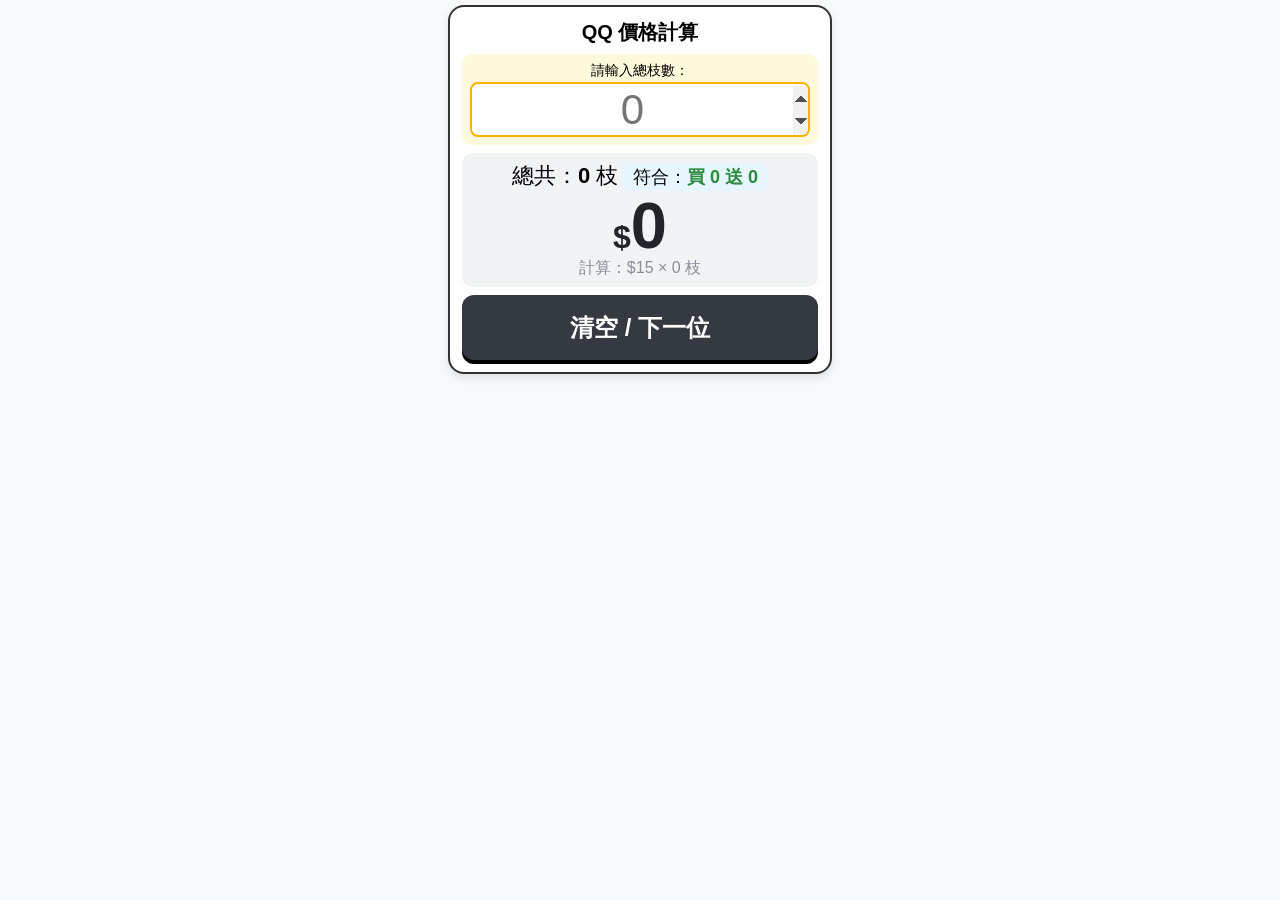
<file: QQC15/index.html>
<!DOCTYPE html>
<html lang="zh-TW">
<head>
  <meta charset="UTF-8">
  <meta name="viewport" content="width=device-width, initial-scale=1.0, maximum-scale=1.0, user-scalable=no, viewport-fit=cover">
  <title>QQ價格試算 - 最終版</title>
  <link rel="stylesheet" href="./style.css">
  <script src="https://cdnjs.cloudflare.com/ajax/libs/jquery/3.6.0/jquery.min.js"></script>
</head>
<body>

<div class="container">
  <div class="QQ-card">
    <h1 class="main-title">QQ 價格計算</h1>
    
    <div class="input-section">
      <p>請輸入總枝數：</p>
      <input id='totalQtyInput' type="number" class="quantity-input" placeholder="0" autofocus inputmode="numeric">
    </div>

    <div id="hintArea" class="hint-box" style="display: none;">
      <div id="hintText" class="hint-text"></div>
    </div>

    <div id="resultArea" class="result-display">
      <div class="count-summary">
        <span class="total-text">總共：<b id="displayTotal">0</b> 枝</span>
        <div class="promo-detail">
          符合：<span id="promoText" style="color: #2b8a3e; font-weight: bold;">買 0 送 0</span>
        </div>
      </div>
      
      <div class="price-summary">
        <div class="total-price">
          <span class="currency">$</span><span id="finalTotal">0</span>
        </div>
        <div class="formula">計算：$15 × <span id="calcPaid">0</span> 枝</div>
      </div>
    </div>

    <button type="button" id="resetBtn" class="reset-btn">清空 / 下一位</button>
  </div>
</div>

<script src="./script.js"></script>
</body>
</html>
</file>
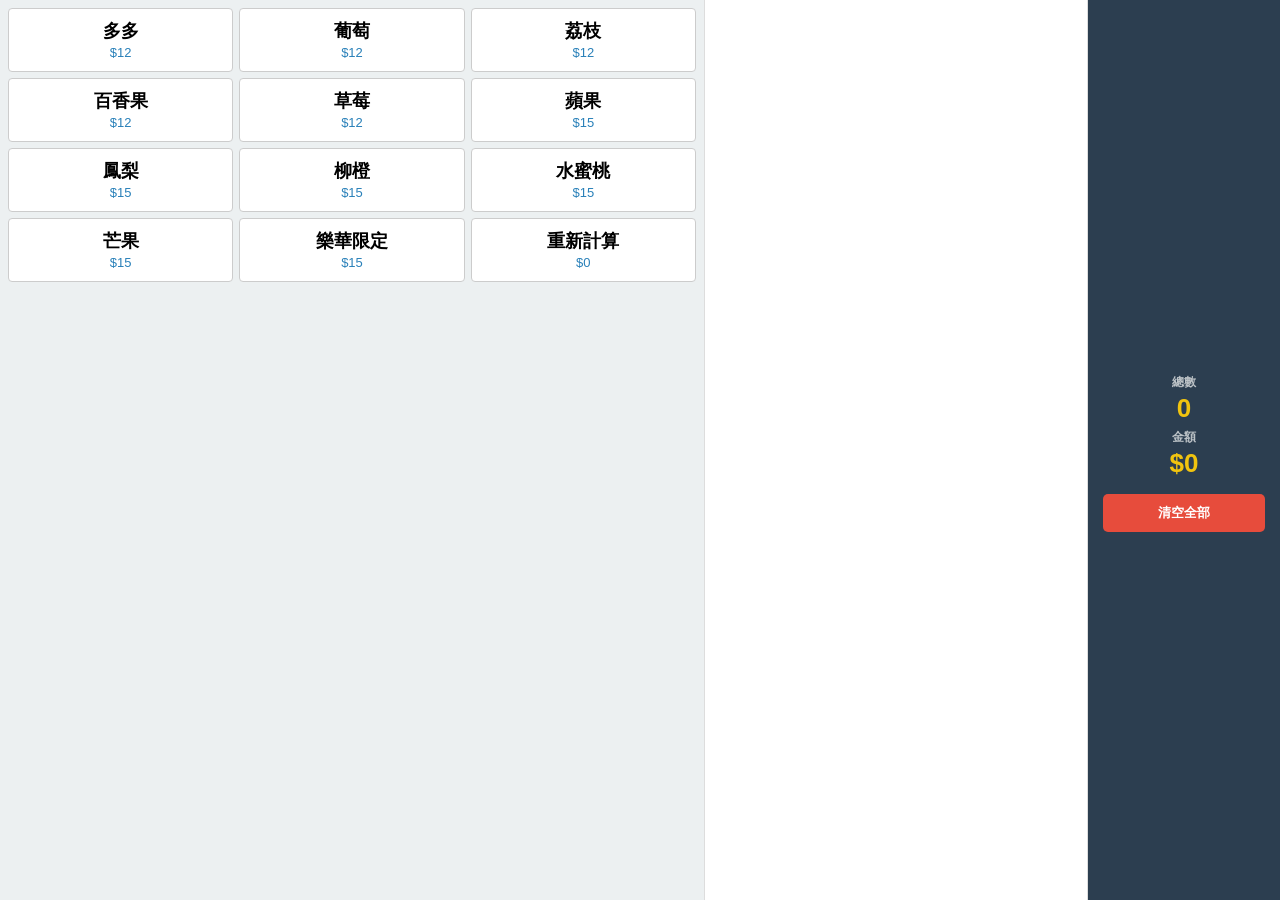
<file: QQPOS12/index.html>
<!DOCTYPE html>
<html>
<head>
    <title>話拳寒天Q棒-士林店</title>
    <meta charset="utf-8">
    <meta name="viewport" content="width=device-width, initial-scale=1.0, maximum-scale=1.5">
    <link rel="stylesheet" href="JS-POS.css"/>
</head>
<body>
    <div id="poslist"></div>
    <div id="poscart"></div>
    <div id="postotal"></div>
    <script src="JS-POS.js"></script>
</body>
</html>
</file>
<file: QQC15/style.css>
* {
  box-sizing: border-box;
  margin: 0;
  padding: 0;
  -webkit-tap-highlight-color: transparent;
}

html, body {
  height: 100%;
  overflow: hidden; /* 防止鍵盤彈出時產生多餘捲動 */
  background-color: #f8f9fa;
}

body {
  font-family: -apple-system, "Microsoft JhengHei", sans-serif;
  display: flex;
  justify-content: center;
  align-items: flex-start;
  padding-top: 5px; /* 極致壓縮頂部間距 */
}

.container {
  width: 100%;
  max-width: 400px;
  padding: 0 8px;
}

.QQ-card {
  background: #fff;
  border: 2px solid #333;
  border-radius: 16px;
  padding: 12px;
  text-align: center;
  box-shadow: 0 4px 10px rgba(0,0,0,0.1);
}

.main-title {
  font-size: 20px;
  margin-bottom: 8px;
}

.input-section {
  background: #fff9db;
  padding: 8px;
  border-radius: 10px;
  margin-bottom: 8px;
}

.input-section p { font-size: 14px; margin-bottom: 2px; }

.quantity-input {
  width: 100%;
  font-size: 42px;
  text-align: center;
  border: 2px solid #fab005;
  border-radius: 8px;
  outline: none;
  height: 55px;
}

.hint-box {
  background: #fff5f5;
  border: 2px dashed #fa5252;
  padding: 30px 10px; /* 增加提示區高度使其醒目 */
  border-radius: 12px;
  margin-bottom: 8px;
}

.hint-text { font-size: 32px; color: #e03131; font-weight: bold; }

.result-display {
  background: #f1f3f5;
  padding: 8px;
  border-radius: 10px;
  margin-bottom: 8px;
}

.total-text { font-size: 22px; }

.promo-detail {
  font-size: 18px;
  margin: 2px 0;
  padding: 2px 10px;
  background: #e7f5ff;
  border-radius: 6px;
  display: inline-block;
}

.total-price {
  font-size: 65px;
  font-weight: 900;
  color: #212529;
  line-height: 1;
}

.currency { font-size: 32px; }

.formula { font-size: 16px; color: #868e96; }

/* 針對清空按鈕的特別強化 */
.reset-btn {
  width: 100%;
  height: 65px; /* 顯著增加按鈕高度，方便在鍵盤上方點擊 */
  font-size: 24px;
  font-weight: bold;
  background-color: #343a40;
  color: #fff;
  border: none;
  border-radius: 12px;
  cursor: pointer;
  display: flex;
  align-items: center;
  justify-content: center;
  box-shadow: 0 4px 0 #000;
  margin-top: 5px;
}

.reset-btn:active {
  transform: translateY(2px);
  box-shadow: 0 2px 0 #000;
}

/* 當螢幕高度極小時（如鍵盤開啟時）的微調 */
@media (max-height: 550px) {
  .main-title { display: none; } /* 隱藏大標題騰出空間 */
  .input-section { margin-bottom: 5px; }
  .result-display { margin-bottom: 5px; }
  .total-price { font-size: 55px; }
  .quantity-input { height: 50px; font-size: 36px; }
  .reset-btn { height: 55px; font-size: 22px; }
}
</file>
<file: QQPOS12/JS-POS.css>
* {
  font-family: "Microsoft JhengHei", sans-serif;
  box-sizing: border-box;
}

body {
  display: flex;
  margin: 0;
  background: #eee;
  height: 100vh;
  overflow: hidden;
}

/* --- (A) 點菜面板 (電腦版左1) --- */
#poslist {
  width: 55%; /* 略微調寬 */
  background: #ecf0f1;
  order: 1;
  overflow-y: auto;
  display: grid;
  grid-template-columns: repeat(3, 1fr);
  padding: 5px;
  align-content: start;
}

.pwrap {
  margin: 3px;
  padding: 10px;
  border: 1px solid #ccc;
  background: #fff;
  cursor: pointer;
  text-align: center;
  border-radius: 4px;
}

.pwrap:active { background: #d5dbdb; }
.pname { font-weight: bold; font-size: 18px; display: block; }
.pprice { color: #2980b9; font-size: 13px; }

/* --- (B) 購物車區 (電腦版左2) - 縮小比例與字體 --- */
#poscart {
  width: 30%; /* 縮窄 */
  background: #fff;
  order: 2;
  overflow-y: auto;
  border-left: 1px solid #ddd;
  border-right: 1px solid #ddd;
  padding: 5px;
}

.citem {
  padding: 5px 8px; /* 縮減內距 */
  border-bottom: 1px solid #eee;
  background: #fafafa;
  margin-bottom: 3px;
  border-radius: 3px;
  display: flex;
  align-items: center;
  flex-wrap: wrap;
}

.cname { 
  font-weight: bold; 
  font-size: 15px; /* 縮小字體 */
  width: 70%;
  white-space: nowrap;
  overflow: hidden;
  text-overflow: ellipsis;
}

.cdel { 
  width: 25%;
  background: #95a5a6; 
  color: white; 
  border: none; 
  padding: 2px 5px; 
  border-radius: 3px; 
  font-size: 12px;
  cursor: pointer;
}

.cqty-input { height: 28px; width: 40px; text-align: center; font-size: 15px; }
.cqty-sub, .cqty-add { width: 30px; height: 28px; background: #3498db; color: white; border: none; border-radius: 3px; cursor: pointer; }

/* --- (C) 總計區 (電腦版右1) --- */
#postotal {
  width: 15%;
  background: #2c3e50;
  color: white;
  order: 3;
  padding: 15px;
  display: flex;
  flex-direction: column;
  justify-content: center;
  text-align: center;
}

#postotal h2 { font-size: 12px; color: #bdc3c7; margin: 5px 0 2px 0; }
#postotal .big-num { font-size: 26px; font-weight: bold; color: #f1c40f; display: block; }

.promo-hint {
  background: #e67e22;
  color: white;
  padding: 4px;
  border-radius: 4px;
  margin-bottom: 10px;
  font-size: 13px;
  font-weight: bold;
}

#cempty { background: #e74c3c; color: white; border: none; padding: 10px; border-radius: 5px; cursor: pointer; margin-top: 15px; font-weight: bold; }

/* --- 手機版適配 --- */
@media screen and (max-width: 800px) {
  body { flex-direction: column; height: auto; overflow: visible; }
  #poslist { width: 100%; order: 1; grid-template-columns: repeat(3, 1fr); }
  #postotal { width: 100%; order: 2; height: auto; flex-direction: row; flex-wrap: wrap; position: sticky; top: 0; padding: 8px; }
  #poscart { width: 100%; order: 3; min-height: 200px; }
  .promo-hint { width: 100%; margin-bottom: 3px; }
}

input[type="number"]::-webkit-inner-spin-button { -webkit-appearance: none; }
</file>
